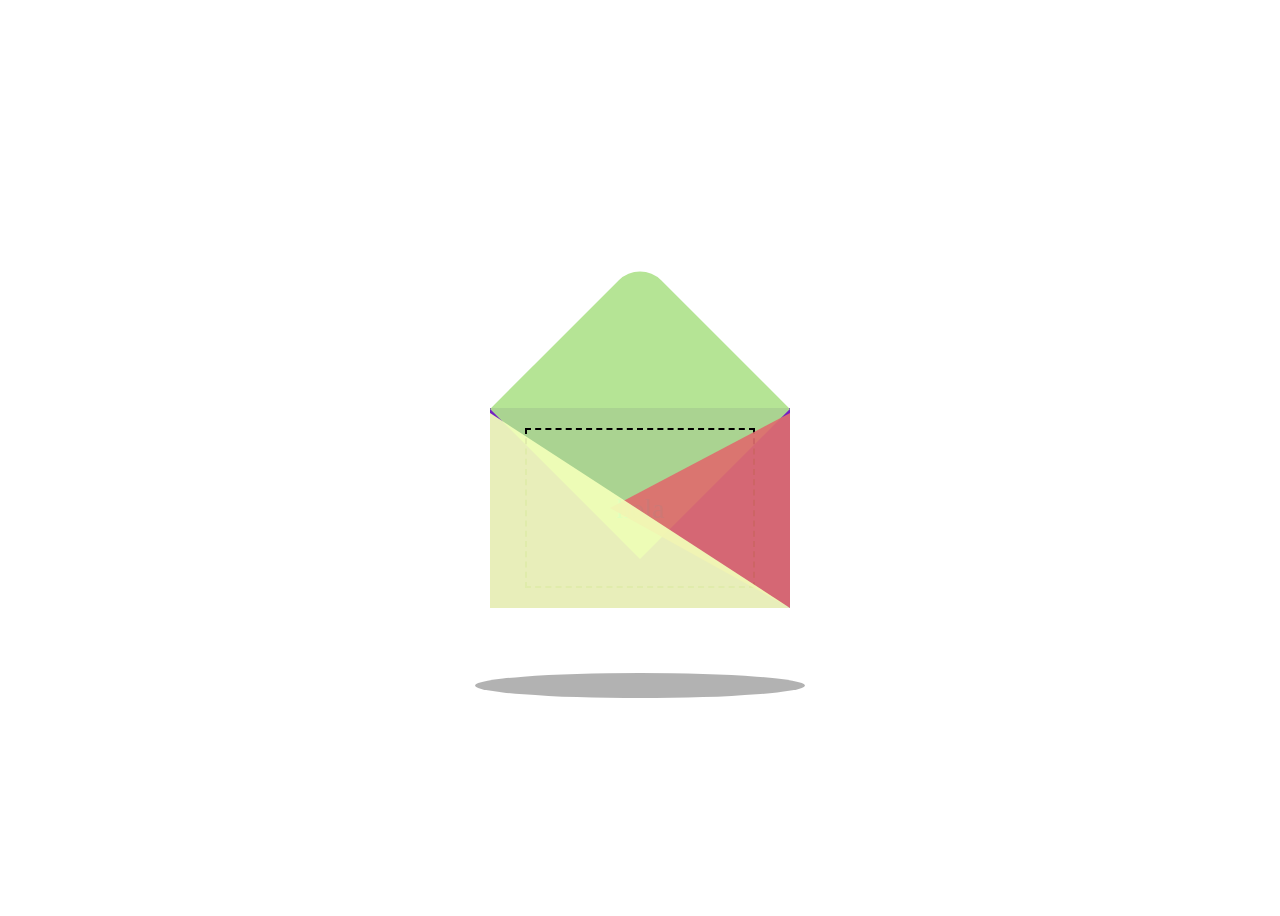
<file: index.html>
<!DOCTYPE html>
<html lang="en">

    <head>
        <meta charset="UTF-8">
        <meta http-equiv="X-UA-Compatible" content="IE=edge">
        <meta name="viewport" content="width=device-width, initial-scale=1.0">
        <title>Document</title>
        <link rel="stylesheet" href="style.css">
    </head>

    <body>
        <div class="container">
            <div class="valentines">
                <div class="envelope">
                    <div class="card">
                        <div class="text">
                            hola
                        </div>
                        <!--<div class="heart"></div>  -->  
                    </div>
                </div>
                <div class="front"></div>
            </div>
        </div>
    </body>

</html>
</file>
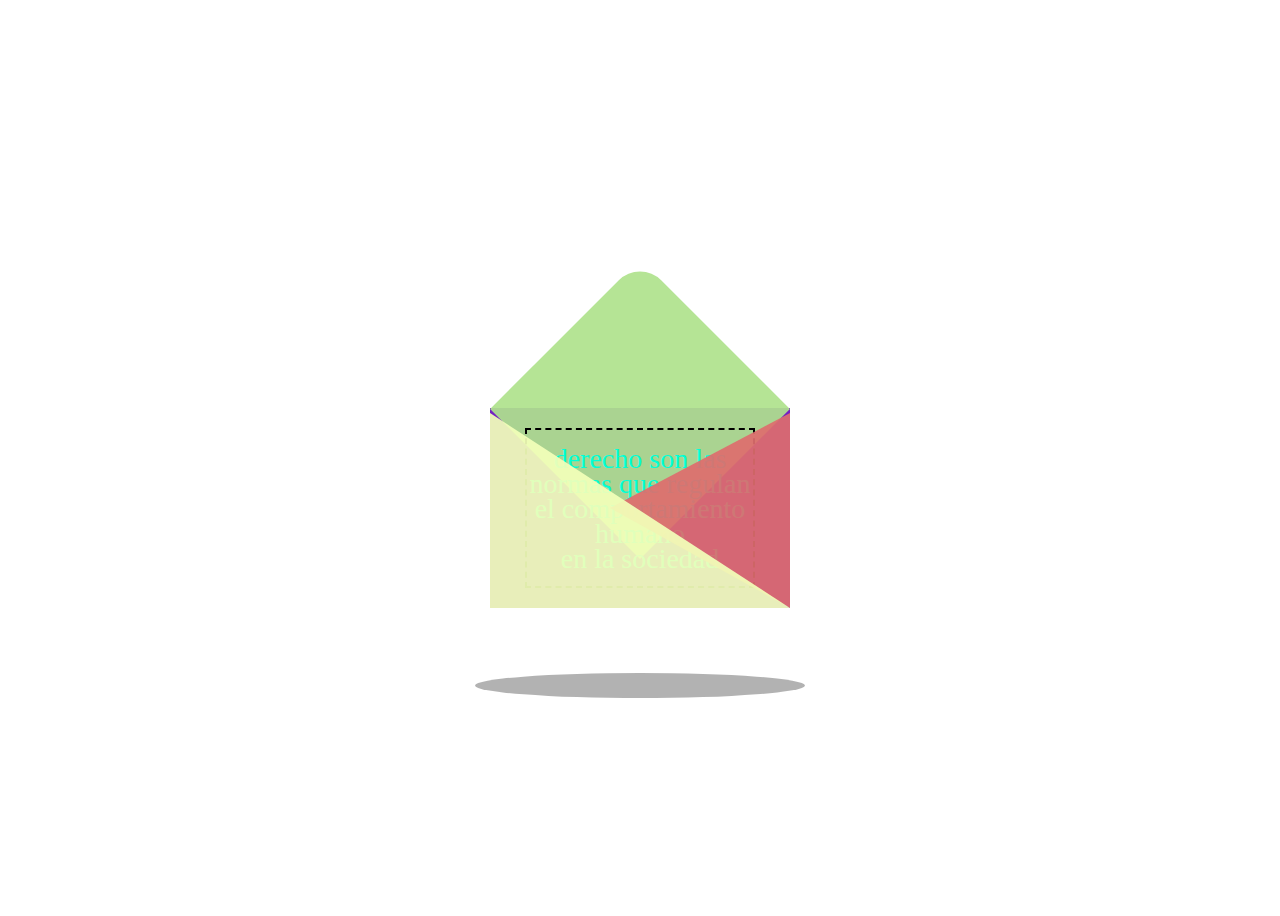
<file: index (3).html>
<!DOCTYPE html>
<html lang="en">

    <head>
        <meta charset="UTF-8">
        <meta http-equiv="X-UA-Compatible" content="IE=edge">
        <meta name="viewport" content="width=device-width, initial-scale=1.0">
        <title>Document</title>
        <link rel="stylesheet" href="style.css">
    </head>

    <body>
        <div class="container">
            <div class="valentines">
                <div class="envelope">
                    <div class="card">
                        <div class="text">
                            derecho son las <br> normas que regulan <br> el comportamiento humano <br> en la sociedad
                        </div>
                        <!--<div class="heart"></div>  -->  
                    </div>
                </div>
                <div class="front"></div>
            </div>
        </div>
    </body>

</html>
</file>
<file: style.css>
body{
    display: grid;
    place-items: center;
    min-height: 100vh;
    overflow: hidden;
    background: #ffffff;
}
.container{
    position: relative;
}
.valentines{
    position: relative;
    top: 50px;
    cursor: pointer;
    animation: up 3s linear infinite;
}
.envelope{
    position: relative;
    width: 300px;
    height: 200px;
    background: #680ebdec;
    display: grid;
    place-items: center;
}
.envelope::before{
    content: '';
    position: absolute;
    width: 212px;
    height: 212px;
    background: #afe28dec;
    transform: rotate(45deg);
    top: -105px;
    left: 44px;
    border-radius: 30px 0 0 0;
}
.front{
    position: absolute;
    border-right: 180px solid #dd6d6dec;
    border-top: 95px solid transparent;
    border-bottom: 100px solid transparent;
    left: 120px;
    top: 5px;
    width: 0;
    height: 0;
    z-index: 10;
}
.front::before{
    position: absolute;
    content: '';
    border-left: 300px solid #f2ffb9ec;
    border-top: 195px solid transparent;
    left: -120px;
    top: -95px;
}
.card{
    position: relative;
    width: 250px;
    height: 180px;
    background: #ffffff00;
    border-radius: 2px;
    display: grid;
    place-items: center;
    transition: 1s;
}
.card::before{
    content: '';
    position: absolute;
    top: 10px;
    left: 10px;
    right: 10px;
    bottom: 10px;
    border: 2px solid #000000;
    border-style: dashed;
}
.valentines:hover .card{
    transform: translateY(-150px);
}
.card .text{
    font-family: 'Brush Script MT', cursive;
    font-size: 28px;
    text-align: center;
    line-height: 25px;
    color: #00ffd5;
}
.card .heart{
    position: relative;
    width: 35px;
    height: 35px;
    background: rgb(39, 74, 192);
    bottom: 20px;
    transform: rotate(45deg);
    border-radius: 50% 0 0 50%;
}
.card .heart::before{
    content: '';
    position: absolute;
    width: 100%;
    height: 100%;
    background: rgb(255, 145, 0);
    border-radius: 0 50% 50% 0;
    right: 0;
    transform: rotate(-90deg);
    transform-origin: top;
}
.card .heart::after{
    content: '';
    position: absolute;
    width: 100%;
    height: 100%;
    background: rgb(43, 255, 0);
    right: -18px;
}
@keyframes up{
    0%, 100%{
        transform: translateY(0);
    }
    50%{
        transform: translateY(-30px);
    }
}
.valentines::before{
    content: '';
    position: absolute;
    width: 330px;
    height: 25px;
    border-radius: 50%;
    background: rgba(0, 0, 0, .3);
    top: 265px;
    left: -15px;
    animation: scale 3s linear infinite;
}
@keyframes scale{
    0%, 100%{
        transform: scaleX(1);
    }
    50%{
        transform: scaleX(.85);
    }
}
</file>
